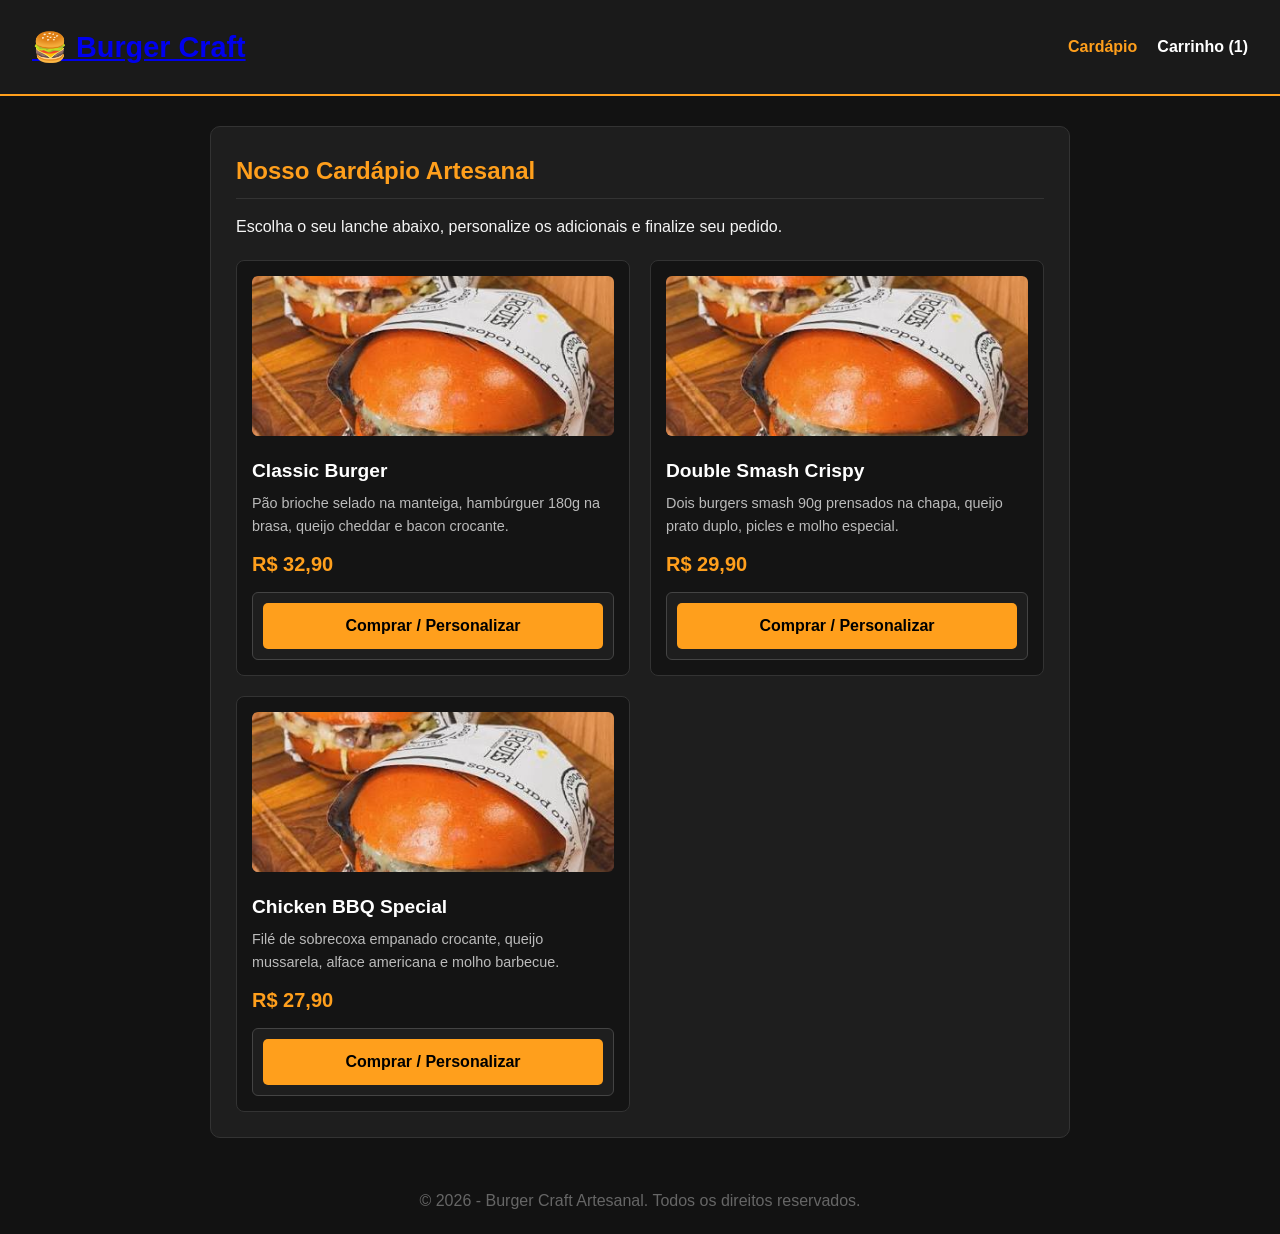
<file: index.html>
<!DOCTYPE html>
<html lang="pt-BR">
<head>
  <meta charset="UTF-8">
  <meta name="viewport" content="width=device-width, initial-scale=1.0">
  <title>Burger Craft - Cardápio</title>
  <!-- Link para o CSS separado -->
  <link rel="stylesheet" href="assets/css/style.css">
</head>
<body>

  <header>
    <h1><a href="index.html" class="logo">🍔 Burger Craft</a></h1>
    <nav>
      <ul>
        <li><a href="index.html" class="ativo">Cardápio</a></li>
        <li><a href="carrinho.html">Carrinho (1)</a></li>
      </ul>
    </nav>
  </header>

  <main>
    <section>
      <h2>Nosso Cardápio Artesanal</h2>
      <p style="margin-bottom: 20px;">Escolha o seu lanche abaixo, personalize os adicionais e finalize seu pedido.</p>

      <div class="grid-cardapio">
        
        <!-- Produto 1 -->
        <article class="card-produto">
          <div>
            <img src="assets/images/imagem.jpg" alt="Classic Burger">
            <h3>Classic Burger</h3>
            <p>Pão brioche selado na manteiga, hambúrguer 180g na brasa, queijo cheddar e bacon crocante.</p>
          </div>
          <div>
            <span class="preco">R$ 32,90</span>
            <!-- Lista suspensa nativa em HTML -->
            <details class="opcoes-lanche">
              <summary>Comprar / Personalizar</summary>
              <form action="carrinho.html" method="GET">
                <div class="lista-adicionais">
                  <strong>Escolha os adicionais:</strong>
                  <label><input type="checkbox" name="add" value="bacon"> + Bacon Extra (R$ 5,00)</label>
                  <label><input type="checkbox" name="add" value="cheddar"> + Cheddar Cremoso (R$ 4,00)</label>
                  <label><input type="checkbox" name="add" value="cebola"> + Cebola Caramelizada (R$ 3,50)</label>
                  <label><input type="checkbox" name="add" value="maionese"> + Maionese da Casa (Grátis)</label>
                </div>
                <button type="submit" class="btn-principal">Finalizar Pedido</button>
              </form>
            </details>
          </div>
        </article>

        <!-- Produto 2 -->
        <article class="card-produto">
          <div>
            <img src="assets/images/imagem.jpg" alt="Double Smash Crispy">
            <h3>Double Smash Crispy</h3>
            <p>Dois burgers smash 90g prensados na chapa, queijo prato duplo, picles e molho especial.</p>
          </div>
          <div>
            <span class="preco">R$ 29,90</span>
            <details class="opcoes-lanche">
              <summary>Comprar / Personalizar</summary>
              <form action="carrinho.html" method="GET">
                <div class="lista-adicionais">
                  <strong>Escolha os adicionais:</strong>
                  <label><input type="checkbox" name="add" value="carne"> + Hambúrguer Extra (R$ 8,00)</label>
                  <label><input type="checkbox" name="add" value="bacon"> + Bacon Extra (R$ 5,00)</label>
                  <label><input type="checkbox" name="add" value="picles"> + Picles Extra (R$ 2,50)</label>
                </div>
                <button type="submit" class="btn-principal">Finalizar Pedido</button>
              </form>
            </details>
          </div>
        </article>

        <!-- Produto 3 -->
        <article class="card-produto">
          <div>
            <img src="assets/images/imagem.jpg" alt="Chicken BBQ Special">
            <h3>Chicken BBQ Special</h3>
            <p>Filé de sobrecoxa empanado crocante, queijo mussarela, alface americana e molho barbecue.</p>
          </div>
          <div>
            <span class="preco">R$ 27,90</span>
            <details class="opcoes-lanche">
              <summary>Comprar / Personalizar</summary>
              <form action="carrinho.html" method="GET">
                <div class="lista-adicionais">
                  <strong>Escolha os adicionais:</strong>
                  <label><input type="checkbox" name="add" value="bacon"> + Bacon Extra (R$ 5,00)</label>
                  <label><input type="checkbox" name="add" value="catupiry"> + Catupiry Original (R$ 5,00)</label>
                  <label><input type="checkbox" name="add" value="bbq"> + Molho BBQ Extra (R$ 2,00)</label>
                </div>
                <button type="submit" class="btn-principal">Finalizar Pedido</button>
              </form>
            </details>
          </div>
        </article>

      </div>
    </section>
  </main>

  <footer>
    <p>&copy; 2026 - Burger Craft Artesanal. Todos os direitos reservados.</p>
  </footer>

</body>
</html>
</file>
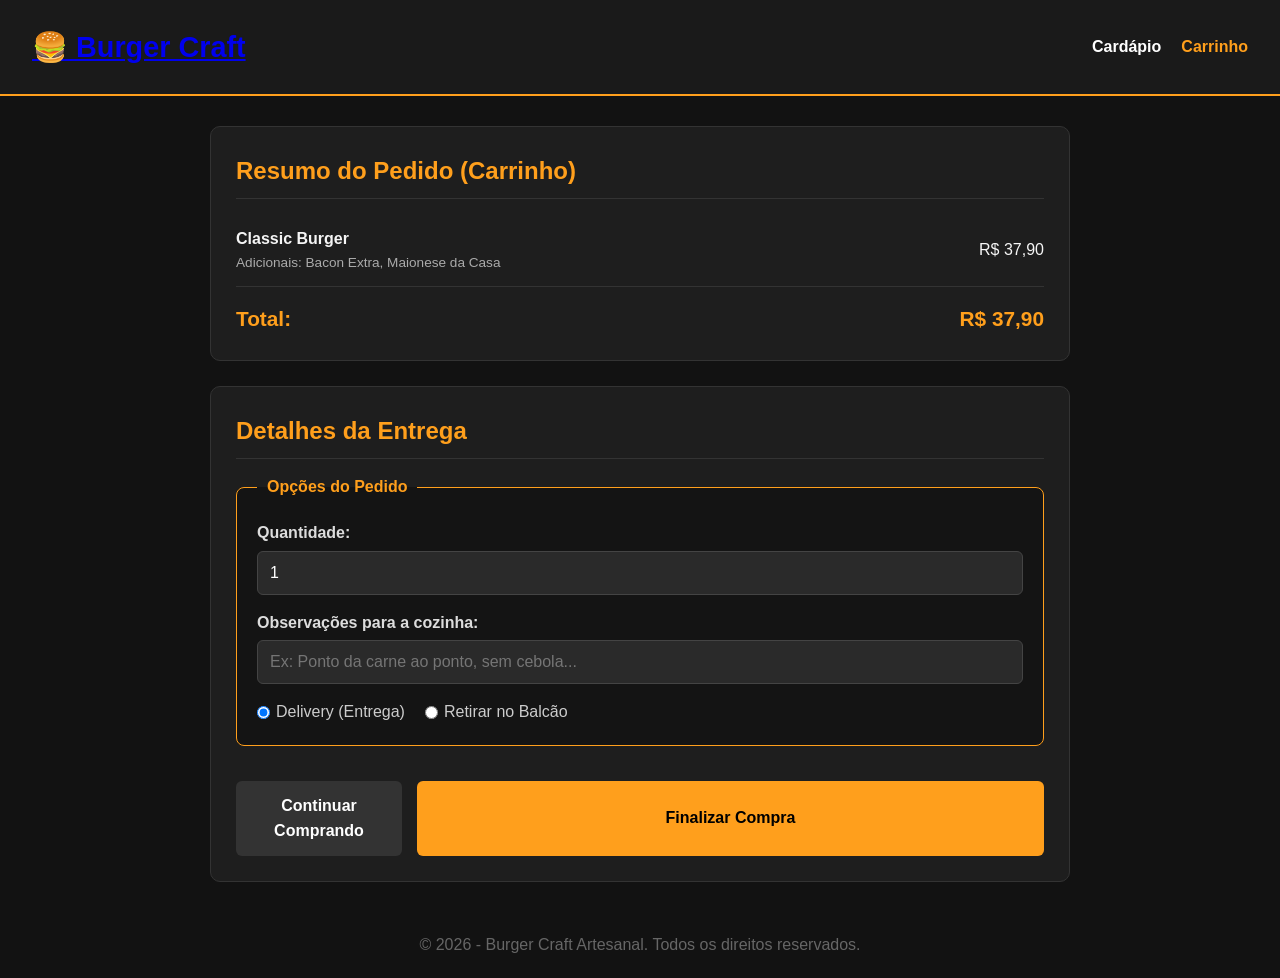
<file: carrinho.html>
<!DOCTYPE html>
<html lang="pt-BR">
<head>
  <meta charset="UTF-8">
  <meta name="viewport" content="width=device-width, initial-scale=1.0">
  <title>Burger Craft - Seu Carrinho</title>
  <link rel="stylesheet" href="assets/css/style.css">
</head>
<body>

  <header>
    <h1><a href="index.html" class="logo">🍔 Burger Craft</a></h1>
    <nav>
      <ul>
        <li><a href="index.html">Cardápio</a></li>
        <li><a href="carrinho.html" class="ativo">Carrinho</a></li>
      </ul>
    </nav>
  </header>

  <main>
    <section>
      <h2>Resumo do Pedido (Carrinho)</h2>

      <!-- Simulação visual do item selecionado -->
      <div class="item-carrinho">
        <div>
          <strong>Classic Burger</strong>
          <p style="font-size: 0.85rem; color: #aaa;">Adicionais: Bacon Extra, Maionese da Casa</p>
        </div>
        <span>R$ 37,90</span>
      </div>

      <div class="total-carrinho">
        <span>Total:</span>
        <span>R$ 37,90</span>
      </div>
    </section>

    <section>
      <h2>Detalhes da Entrega</h2>
      <form action="pagamento.html" method="GET">
        <fieldset>
          <legend>Opções do Pedido</legend>

          <div class="campo">
            <label for="qtd-burgers">Quantidade:</label>
            <input type="number" id="qtd-burgers" name="quantidade" min="1" max="15" value="1">
          </div>

          <div class="campo">
            <label for="obs-pedido">Observações para a cozinha:</label>
            <input type="text" id="obs-pedido" name="observacao" placeholder="Ex: Ponto da carne ao ponto, sem cebola...">
          </div>

          <div class="grupo-radio">
            <label for="tipo-delivery" class="opcao-radio">
              <input type="radio" id="tipo-delivery" name="entrega" value="delivery" checked>
              Delivery (Entrega)
            </label>
            <label for="tipo-retirada" class="opcao-radio">
              <input type="radio" id="tipo-retirada" name="entrega" value="retirada">
              Retirar no Balcão
            </label>
          </div>
        </fieldset>

        <div class="acoes-rodape">
          <a href="index.html" class="btn-secundario">Continuar Comprando</a>
          <button type="submit" class="btn-principal">Finalizar Compra</button>
        </div>
      </form>
    </section>
  </main>

  <footer>
    <p>&copy; 2026 - Burger Craft Artesanal. Todos os direitos reservados.</p>
  </footer>

</body>
</html>
</file>
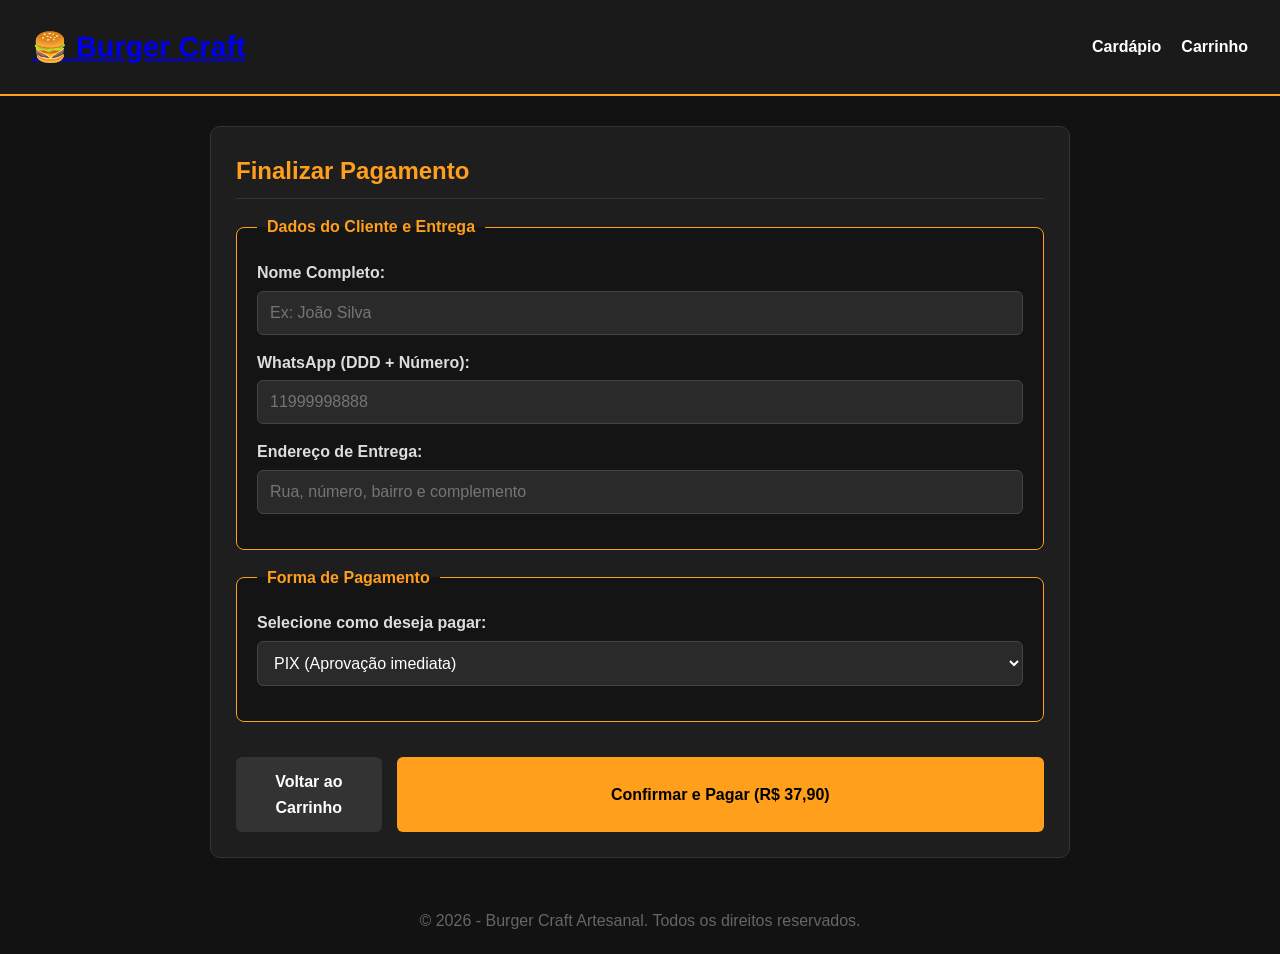
<file: pagamento.html>
<!DOCTYPE html>
<html lang="pt-BR">
<head>
  <meta charset="UTF-8">
  <meta name="viewport" content="width=device-width, initial-scale=1.0">
  <title>Burger Craft - Pagamento</title>
  <link rel="stylesheet" href="assets/css/style.css">
</head>
<body>

  <header>
    <h1><a href="index.html" class="logo">🍔 Burger Craft</a></h1>
    <nav>
      <ul>
        <li><a href="index.html">Cardápio</a></li>
        <li><a href="carrinho.html">Carrinho</a></li>
      </ul>
    </nav>
  </header>

  <main>
    <section>
      <h2>Finalizar Pagamento</h2>

      <form action="index.html" method="GET">
        <fieldset>
          <legend>Dados do Cliente e Entrega</legend>

          <div class="campo">
            <label for="nome-cliente">Nome Completo:</label>
            <input type="text" id="nome-cliente" name="nome" placeholder="Ex: João Silva" required>
          </div>

          <div class="campo">
            <label for="telefone-cliente">WhatsApp (DDD + Número):</label>
            <input type="tel" id="telefone-cliente" name="telefone" pattern="[0-9]{11}" placeholder="11999998888" required>
          </div>

          <div class="campo">
            <label for="endereco-cliente">Endereço de Entrega:</label>
            <input type="text" id="endereco-cliente" name="endereco" placeholder="Rua, número, bairro e complemento" required>
          </div>
        </fieldset>

        <fieldset>
          <legend>Forma de Pagamento</legend>

          <div class="campo">
            <label for="metodo-pagamento">Selecione como deseja pagar:</label>
            <select id="metodo-pagamento" name="pagamento" required>
              <option value="pix">PIX (Aprovação imediata)</option>
              <option value="credito">Cartão de Crédito na Entrega</option>
              <option value="debito">Cartão de Débito na Entrega</option>
              <option value="dinheiro">Dinheiro (Informar troco nas observações)</option>
            </select>
          </div>
        </fieldset>

        <div class="acoes-rodape">
          <a href="carrinho.html" class="btn-secundario">Voltar ao Carrinho</a>
          <button type="submit" class="btn-principal">Confirmar e Pagar (R$ 37,90)</button>
        </div>
      </form>
    </section>
  </main>

  <footer>
    <p>&copy; 2026 - Burger Craft Artesanal. Todos os direitos reservados.</p>
  </footer>

</body>
</html>
</file>
<file: assets/css/style.css>
* {
  box-sizing: border-box;
  margin: 0;
  padding: 0;
  font-family: 'Segoe UI', Roboto, sans-serif;
}

body {
  background-color: #121212;
  color: #f5f5f5;
  line-height: 1.6;
}

/* Cabeçalho */
header {
  background-color: #1a1a1a;
  border-bottom: 2px solid #ff9f1c;
  padding: 1.5rem 2rem;
  display: flex;
  justify-content: space-between;
  align-items: center;
}

header h1 {
  color: #ff9f1c;
  font-size: 1.8rem;
}

header nav ul {
  display: flex;
  list-style: none;
  gap: 20px;
}

header nav a {
  color: #ffffff;
  text-decoration: none;
  font-weight: 600;
}

header nav a:hover,
header nav a.ativo {
  color: #ff9f1c;
}

/* Área Principal */
main {
  max-width: 900px;
  margin: 30px auto;
  padding: 0 20px;
}

section {
  background: #1e1e1e;
  padding: 25px;
  margin-bottom: 25px;
  border-radius: 10px;
  border: 1px solid #333;
}

h2 {
  color: #ff9f1c;
  margin-bottom: 15px;
  border-bottom: 1px solid #333;
  padding-bottom: 8px;
}

/* Grid de Produtos do Cardápio */
.grid-cardapio {
  display: grid;
  grid-template-columns: repeat(auto-fit, minmax(260px, 1fr));
  gap: 20px;
}

.card-produto {
  background-color: #141414;
  border: 1px solid #333;
  border-radius: 8px;
  padding: 15px;
  display: flex;
  flex-direction: column;
  justify-content: space-between;
}

.card-produto img {
  width: 100%;
  height: 160px;
  object-fit: cover;
  border-radius: 6px;
  margin-bottom: 12px;
}

.card-produto h3 {
  color: #fff;
  font-size: 1.2rem;
  margin-bottom: 6px;
}

.card-produto p {
  color: #bbb;
  font-size: 0.9rem;
  margin-bottom: 10px;
}

.preco {
  display: block;
  color: #ff9f1c;
  font-size: 1.25rem;
  font-weight: bold;
  margin-bottom: 12px;
}

/* Lista Suspensa de Adicionais (HTML Puro com <details>) */
details.opcoes-lanche {
  background-color: #1e1e1e;
  border: 1px solid #444;
  border-radius: 6px;
  padding: 10px;
  margin-top: 8px;
}

details.opcoes-lanche summary {
  background-color: #ff9f1c;
  color: #000;
  font-weight: bold;
  padding: 10px;
  border-radius: 5px;
  cursor: pointer;
  list-style: none;
  text-align: center;
}

details.opcoes-lanche summary::-webkit-details-marker {
  display: none;
}

details.opcoes-lanche[open] summary {
  margin-bottom: 12px;
  background-color: #e08b10;
}

.lista-adicionais {
  display: flex;
  flex-direction: column;
  gap: 8px;
  margin-bottom: 12px;
  font-size: 0.9rem;
}

.lista-adicionais label {
  display: flex;
  align-items: center;
  gap: 8px;
  cursor: pointer;
  color: #ddd;
}

/* Formulários e Campos */
form {
  display: flex;
  flex-direction: column;
  gap: 15px;
}

fieldset {
  border: 1px solid #ff9f1c;
  border-radius: 8px;
  padding: 20px;
  background-color: #141414;
}

legend {
  font-weight: bold;
  color: #ff9f1c;
  padding: 0 10px;
}

.campo {
  display: flex;
  flex-direction: column;
  margin-bottom: 15px;
}

.campo label {
  font-weight: 600;
  margin-bottom: 5px;
  color: #ddd;
}

input[type="text"],
input[type="email"],
input[type="tel"],
input[type="number"],
select {
  padding: 12px;
  background-color: #2a2a2a;
  border: 1px solid #444;
  color: #fff;
  border-radius: 6px;
  font-size: 1rem;
}

input:focus,
select:focus {
  outline: none;
  border-color: #ff9f1c;
}

.grupo-radio {
  display: flex;
  gap: 20px;
  margin-top: 8px;
}

.opcao-radio {
  display: flex;
  align-items: center;
  gap: 6px;
  cursor: pointer;
  color: #ccc;
}

/* Botões de Ação e Navegação */
.btn-principal {
  display: inline-block;
  width: 100%;
  text-align: center;
  text-decoration: none;
  background-color: #ff9f1c;
  color: #000;
  border: none;
  padding: 12px 18px;
  font-size: 1rem;
  font-weight: bold;
  border-radius: 6px;
  cursor: pointer;
  transition: background 0.2s;
}

.btn-principal:hover {
  background-color: #e08b10;
}

.btn-secundario {
  display: inline-block;
  text-align: center;
  text-decoration: none;
  background-color: #333;
  color: #fff;
  padding: 12px 18px;
  border-radius: 6px;
  font-weight: bold;
}

.btn-secundario:hover {
  background-color: #444;
}

.acoes-rodape {
  display: flex;
  gap: 15px;
  margin-top: 20px;
}

/* Tabela/Resumo do Carrinho */
.item-carrinho {
  display: flex;
  justify-content: space-between;
  align-items: center;
  padding: 12px 0;
  border-bottom: 1px solid #333;
}

.total-carrinho {
  display: flex;
  justify-content: space-between;
  font-size: 1.3rem;
  font-weight: bold;
  color: #ff9f1c;
  margin-top: 15px;
}

footer {
  text-align: center;
  padding: 20px;
  color: #666;
}
</file>
